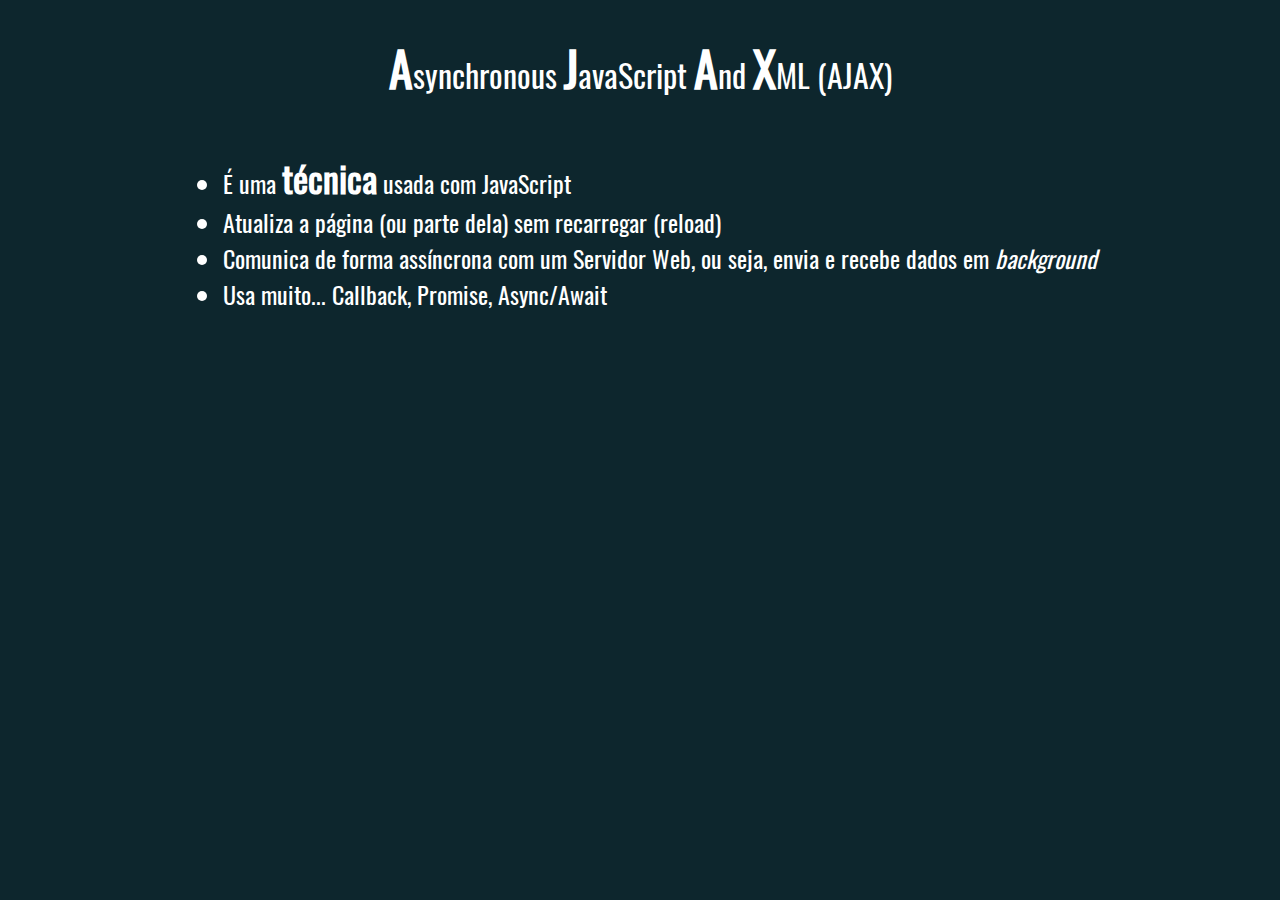
<file: ajax.html>
<!DOCTYPE html>
<html>

<head>
    <meta charset="UTF-8">
    <title>O que é Ajax?</title>
    <link rel="stylesheet" href="css/style.css">
    <style>
        p {
            font-size: 2em;
        }
        
        li {
            font-size: 1.5em;
        }
        
        .emphasis {
            font-size: 1.5em;
            font-weight: 900;
        }
    </style>
</head>

<body class="content">
    <p>
        <span class="emphasis">A</span>synchronous <span class="emphasis">J</span>avaScript <span class="emphasis">A</span>nd <span class="emphasis">X</span>ML (AJAX)
    </p>
    <ul>
        <li>É uma <span class="emphasis">técnica</span> usada com JavaScript</li>
        <li>Atualiza a página (ou parte dela) sem recarregar (reload)</li>
        <li>Comunica de forma assíncrona com um Servidor Web, ou seja, envia e recebe dados em <i>background</i></li>
        <li>Usa muito... Callback, Promise, Async/Await</li>
    </ul>
</body>

</html>
</file>
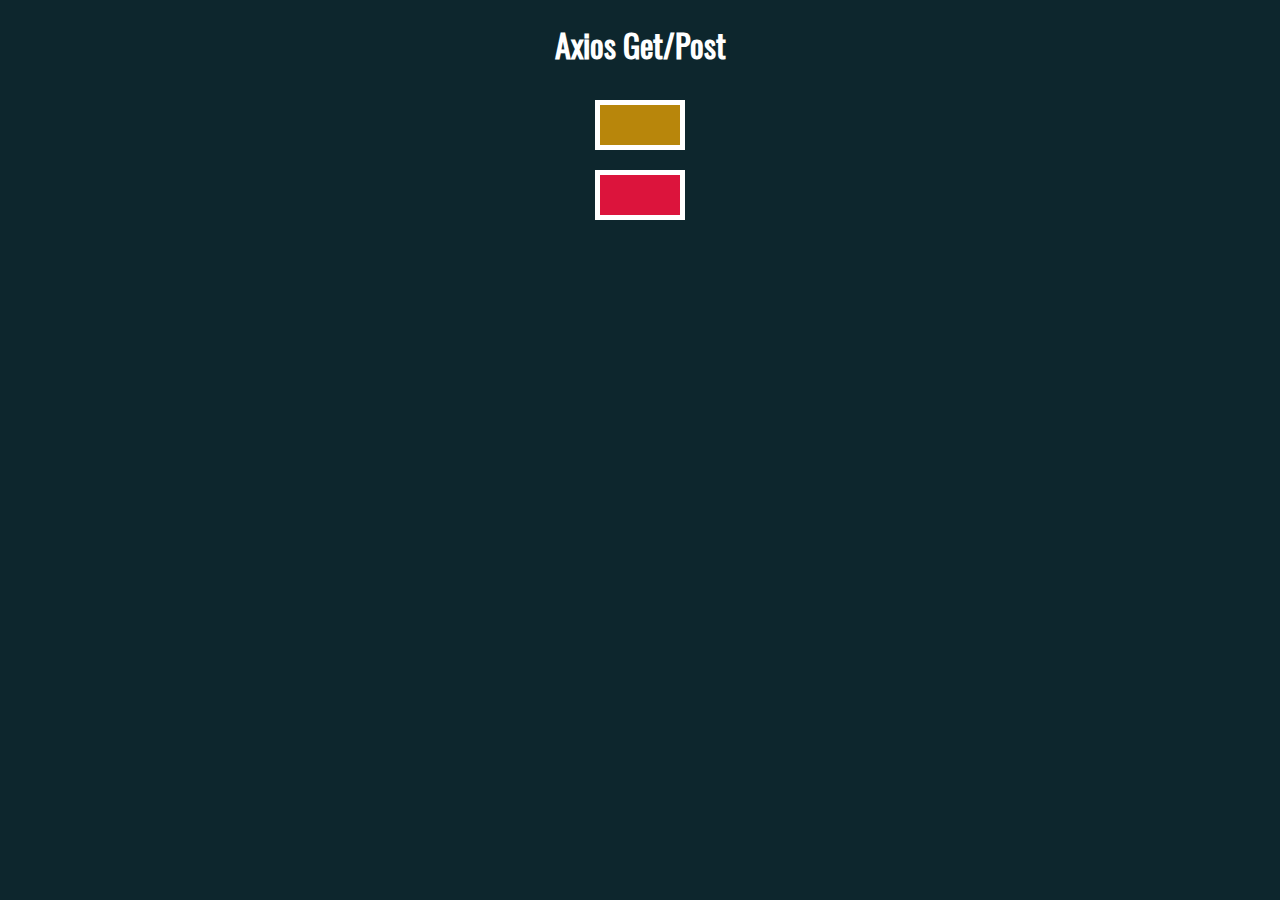
<file: axios2.html>
<!DOCTYPE html>
<html>

<head>
    <meta charset='UTF-8'>
    <title>Axios #02</title>
    <link rel='stylesheet' href='css/style.css'>
    <script src="js/axios.js"></script>
</head>

<body class="content exercise">
    <h1>Axios Get/Post</h1>
    <div id="get"></div>
    <div id="post"></div>

    <script>
        // ...
    </script>
</body>
</file>
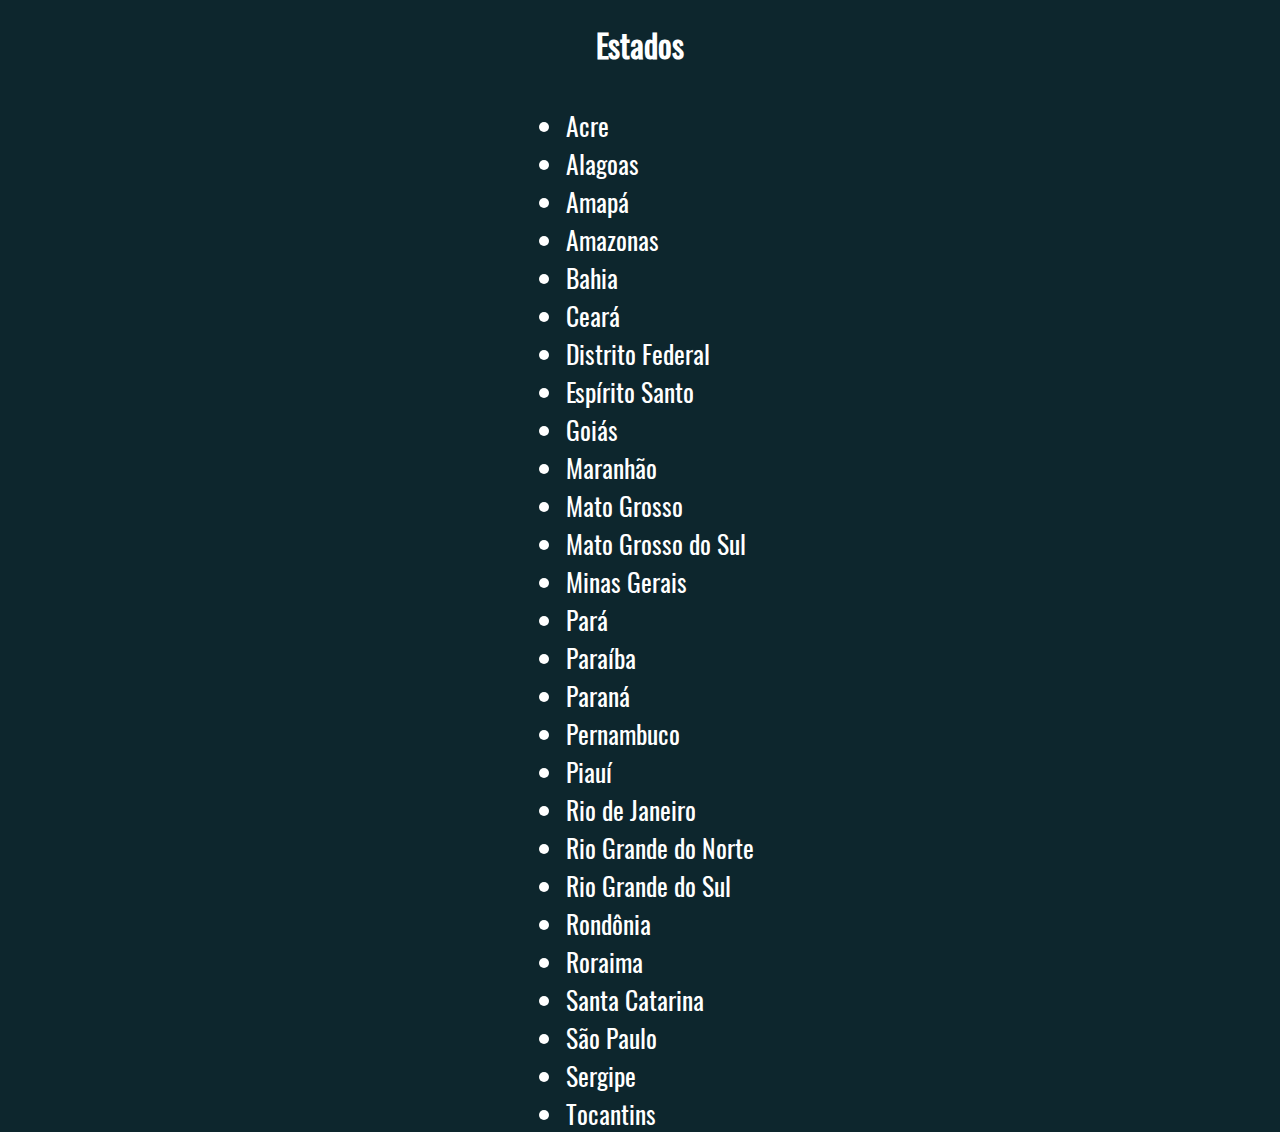
<file: fetch1.html>
<!DOCTYPE html>
<html>

<head>
    <meta charset='UTF-8'>
    <title>Fetch API #01</title>
    <link rel='stylesheet' href='css/style.css'>
</head>

<body class="content exercise">
    <h1>Estados</h1>

    <script>
        const url = 'data/states.json'
        fetch(url)
        .then(response => response.json())
        .then(states => {
            const items = states.reduce(
                (html, state) => html + `<li>${state.name}</li>`, ''
            )
            document.body.insertAdjacentHTML('beforeend', `<ul>${items}</ul>`)
        })
    </script>
</body>
</file>
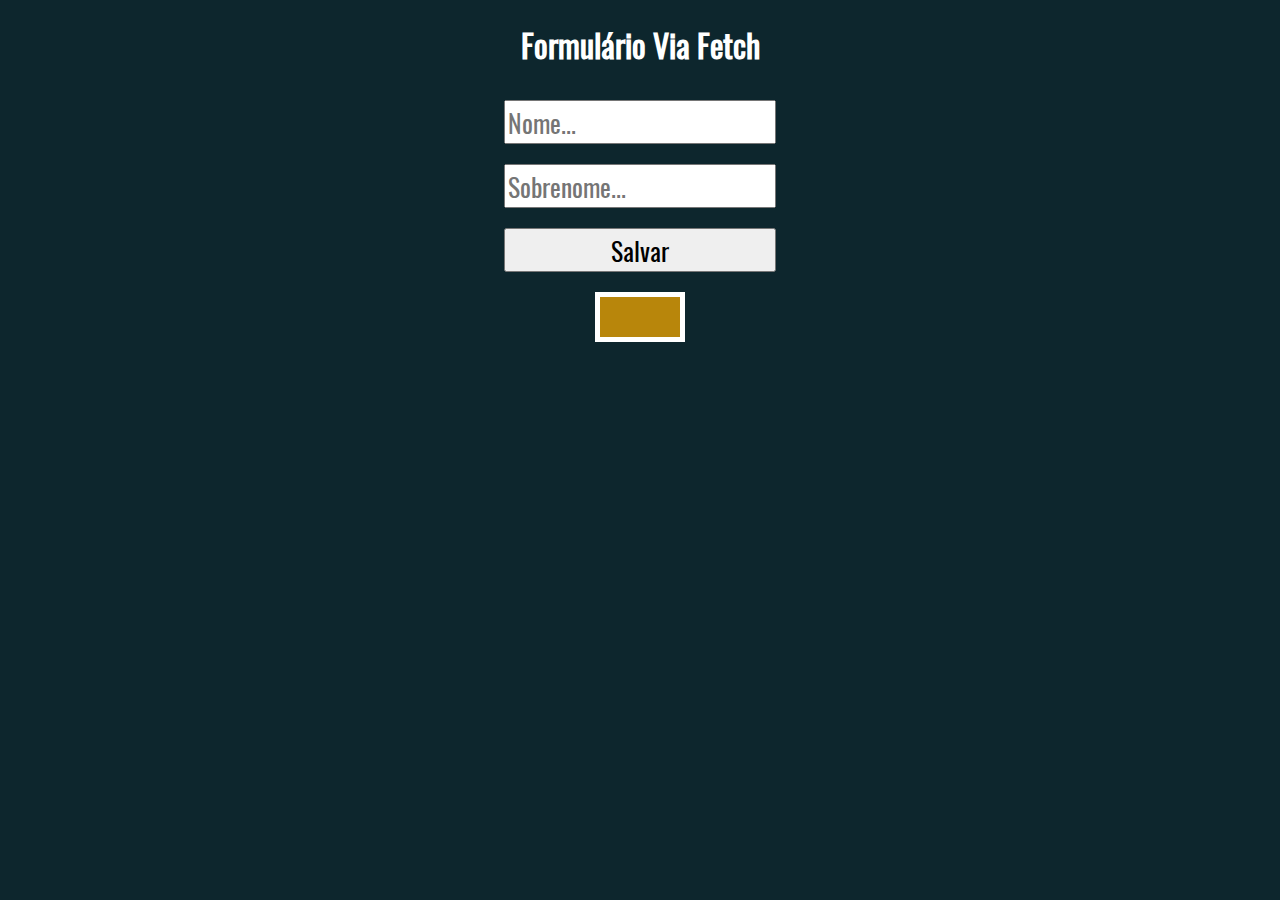
<file: fetch2.html>
<!DOCTYPE html>
<html>

<head>
    <meta charset='UTF-8'>
    <title>Fetch API #02</title>
    <link rel='stylesheet' href='css/style.css'>
    <style>
        form {
            display: flex;
            flex-direction: column;
        }

        form input,
        form select,
        form button {
            margin: 10px;
            font-size: 1.6em;
        }
    </style>
</head>

<body class="content exercise">
    <h1>Formulário Via Fetch</h1>
    <form name="userForm" action="form" method="post">
        <input type="text" name="name" placeholder="Nome..." />
        <input type="text" name="surname" placeholder="Sobrenome..." />
        <button>Salvar</button>
    </form>
    <div id="result"></div>
    <script>
        document.userForm.onsubmit = async e => {
            e.preventDefault()

            const form = e.target
            const data = new FormData(form)

            const options = {
                method: form.method,
                body: new URLSearchParams(data)
            }

            const result = document.getElementById('result')

            // Promise ○

            // fetch(form.action, options)
            //     .then(response => response.json())
            //     .then(json => {
            //         result.innerHTML = JSON.stringify(json)
            //     })
            //     .catch(e => {
            //         result.innerHTML = e
            //     })

            // Async Await ○

            try {
                const response = await fetch(form.action, options)
                const json = await response.json()
                result.innerHTML = JSON.stringify(json)
            } catch (err) {
                result.innerHTML = err
            }
                 
        }
    </script>
</body>
</file>
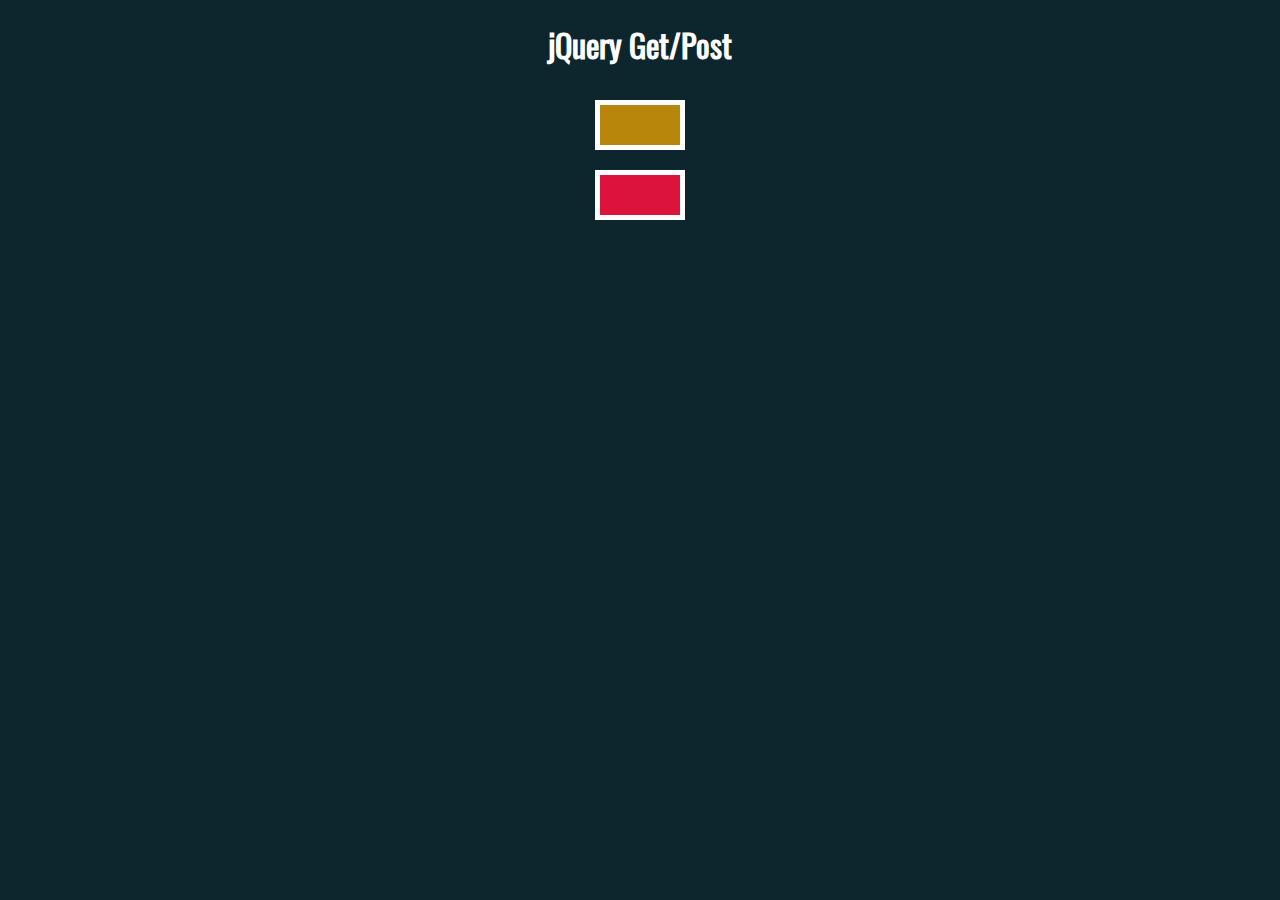
<file: jqueryAjax.html>
<!DOCTYPE html>
<html>

<head>
    <meta charset='UTF-8'>
    <title>Ajax com jQuery</title>
    <link rel='stylesheet' href='css/style.css'>
    <script src="js/jquery.js"></script>
</head>

<body class="content exercise">
    <h1>jQuery Get/Post</h1>
    <div id="get"></div>
    <div id="post"></div>

    <script>
        // ...
    </script>
</body>
</file>
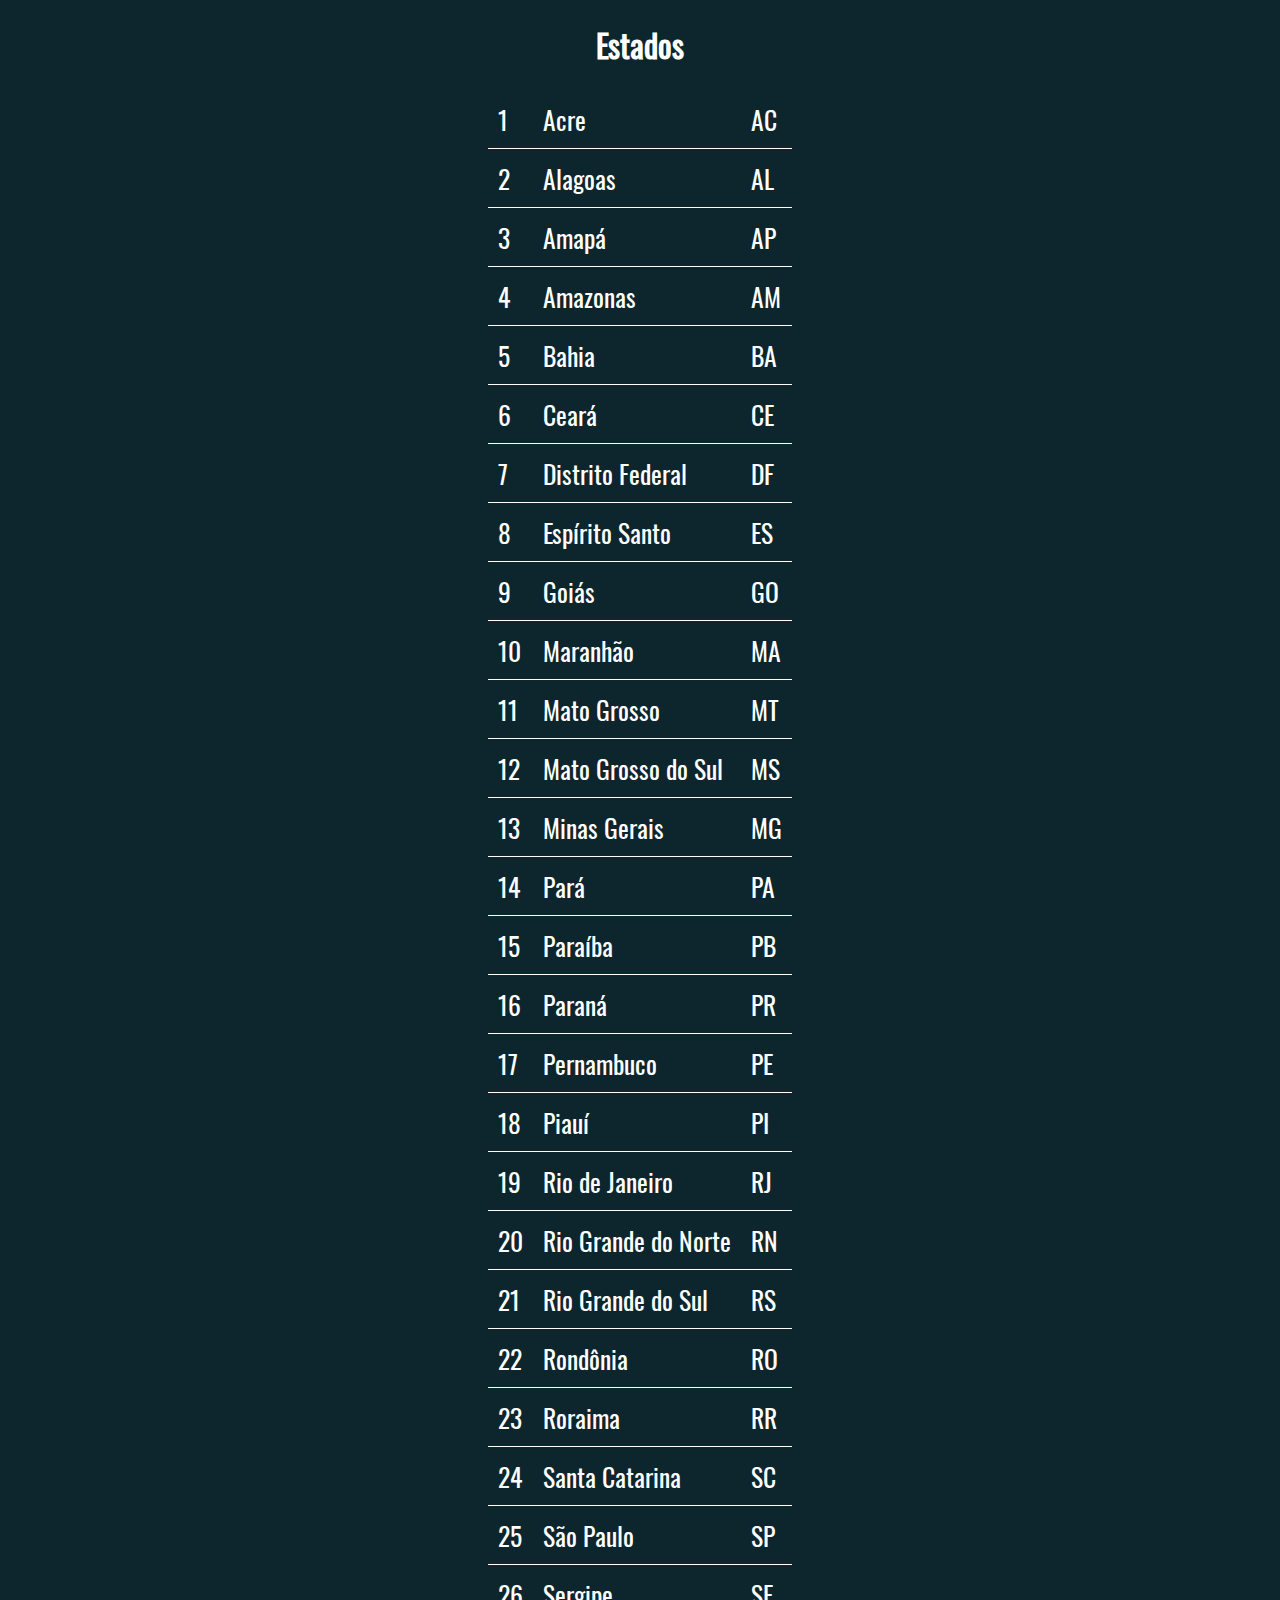
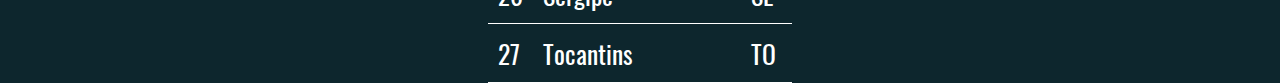
<file: xmlHttpRequest1.html>
<!DOCTYPE html>
<html>

<head>
    <meta charset='UTF-8'>
    <title>XMLHttpRequest #01</title>
    <link rel='stylesheet' href='css/style.css'>
</head>

<body class="content exercise">
    <h1>Estados</h1>

    <script>
        function ajax(config) {
            const xhr = new XMLHttpRequest()
            xhr.open(config.method, config.url, true)

            xhr.onload = e => {
                if (xhr.status === 200) {
                    config.success(xhr.response)
                } else if (xhr.status >= 400) {
                    config.error({
                        code: xhr.status,
                        text: xhr.statusText
                    })
                }
            }

            xhr.send()

        }

        function tableCreate(states) {
            const lines = states.map(state => {

                const tdId = document.createElement('td')
                tdId.innerHTML = state.id

                const tdName = document.createElement('td')
                tdName.innerHTML = state.name

                const tdAbbreviation = document.createElement('td')
                tdAbbreviation.innerHTML = state.abbreviation

                console.log(tdId, tdName, tdAbbreviation)

                const tr = document.createElement('tr')

                tr.appendChild(tdId)
                tr.appendChild(tdName)
                tr.appendChild(tdAbbreviation)

                return tr
            })

            const table = document.createElement('table')
            lines.forEach(line => table.appendChild(line))
            document.body.appendChild(table)
        }

        ajax({
            url: "data/states.json",
            method: "get",
            success(res) {
                const states = JSON.parse(res)
                tableCreate(states)
            },
            error(e) {
                const msg = document.createTextNode(`${e.code}: ${e.text}`)
                document.body.appendChild(msg)
            }
        })
    </script>
</body>
</file>
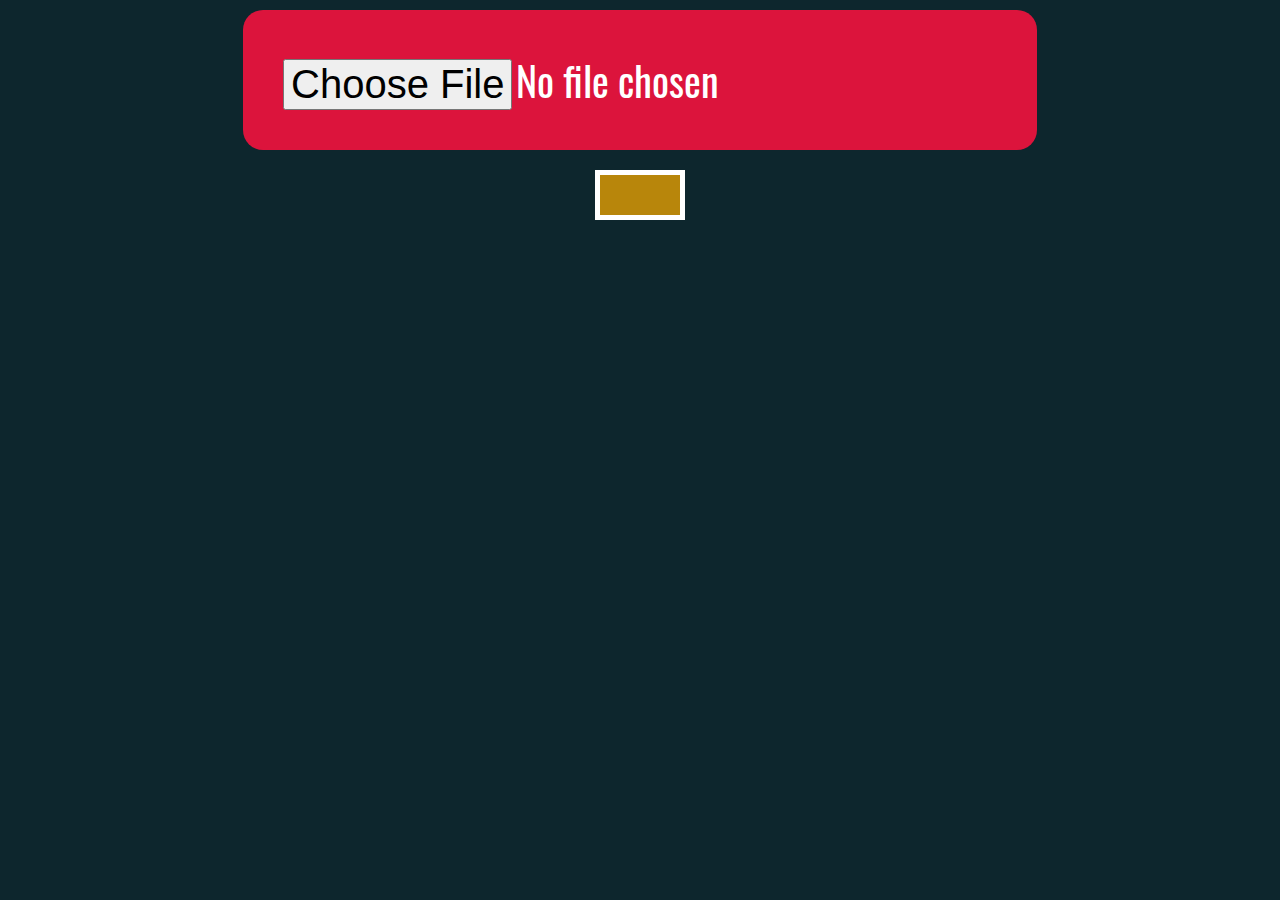
<file: xmlHttpRequest2.html>
<!DOCTYPE html>
<html>

<head>
    <meta charset='UTF-8'>
    <title>XMLHttpRequest #02</title>
    <link rel='stylesheet' href='css/style.css'>
    <style>
        input[type=file] {
            display: flex;
            margin: 10px;
            padding: 40px;
            font-size: 40px;
            background: crimson;
            border-radius: 20px;
        }
    </style>
</head>

<body class="content exercise">
    <input type="file" name="file" />
    <div class="progress"></div>

    <script>
        function ajaxUpload(config) {
            const xhr = new XMLHttpRequest()

            if(xhr.upload) {
                xhr.upload.onprogress = e => {
                    const current = e.loaded
                    const total = e.total
                    const percentage = Math.floor(current / total * 100)
                    config.progress({ current, total, percentage })
                }
            }

            xhr.open("post", config.url, true)
            xhr.send(config.formData)
        }

        document.querySelector('input[type=file]').onchange = e => {
            const formData = new FormData()
            const inputFile = e.target
            formData.append(inputFile.name, inputFile.files[0])

            ajaxUpload({
                url: "upload",
                formData,
                progress(data) {
                    const progress = document.querySelector('.progress')
                    progress.innerHTML = JSON.stringify(data)
                }
            })
        }
    </script>
</body>
</file>
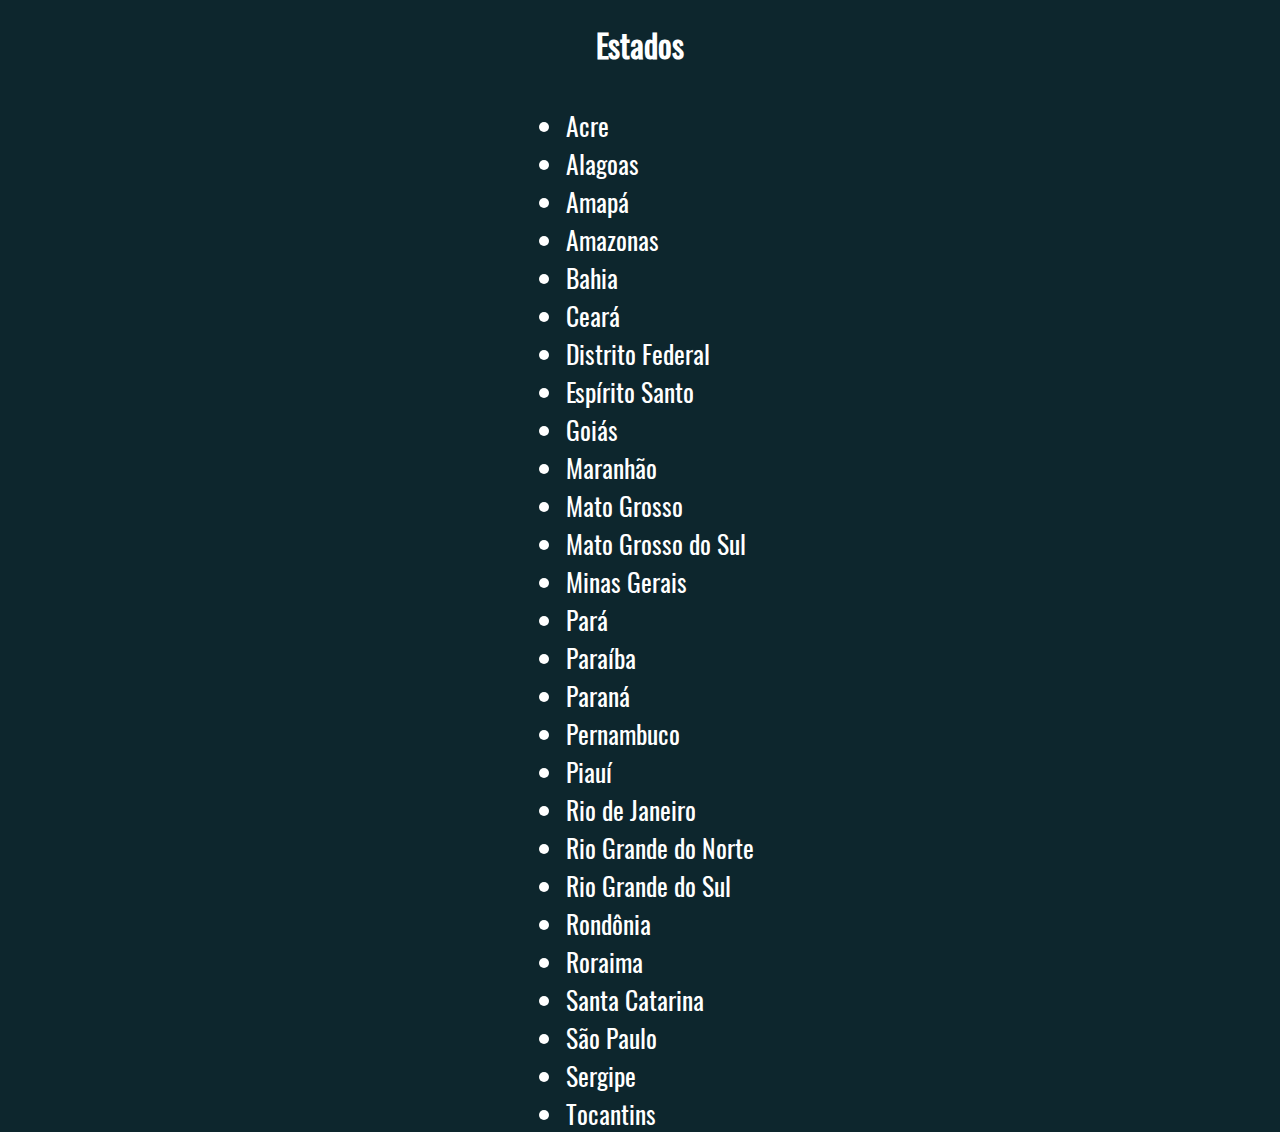
<file: xmlHttpRequest3.html>
<!DOCTYPE html>
<html>

<head>
    <meta charset='UTF-8'>
    <title>XMLHttpRequest #03</title>
    <link rel='stylesheet' href='css/style.css'>
</head>

<body class="content exercise">
    <h1>Estados</h1>

    <script>
        function ajax(config) {
            const xhr = new XMLHttpRequest()
            xhr.open(config.method, config.url, true)

            xhr.onreadystatechange = e => {
                if (xhr.readyState === 4) {
                    if (xhr.status === 200) {
                        config.success(xhr.responseXML)
                    } else if (xhr.status >= 400) {
                        config.erro({
                            code: xhr.status,
                            text: xhr.statusText
                        })
                    }
                }
            }

            xhr.send()

        }

        ajax({
            url: "data/states.xml",
            method: "get",
            success(response) {
                const states = response.getElementsByTagName('state')
                const items = Array.from(states).reduce(
                    (html, state) => html + `<li>${state.attributes.name.value}</li>`, ''
                )
                document.body.insertAdjacentHTML('beforeend', `<ul>${items}</ul>`)
            },
            error(e) {
                const msg = document.createTextNode(`${e.code}: ${e.text}`)
                document.body.appendChild(msg)
            }
        })
    </script>
</body>
</file>
<file: css/style.css>
@font-face {
    font-family: 'Oswald';
    src: url('../fonts/Oswald-Regular.ttf') format('truetype');
}

* {
    font-family: 'Oswald', sans-serif;
}

html {
    height: 100%;
}

body {
    margin: 0;
    background-color: #0D262D;
    color: #fff;
    height: 100%;
}

table {
    border-collapse: collapse;
}

tr {
    border-bottom: solid 1px white;
}

td {
    font-size: 1.6em;
    padding: 10px;
}

li {
    font-size: 1.6em;
}

.content {
    display: flex;
    flex-direction: column;
    align-items: center;
    min-height: 100%;
}

.exercise div {
    font-size: 3em;
    border: solid 5px #fff;
    padding: 20px 40px;
    margin: 10px;
}

.exercise div:nth-of-type(1) {
    background-color: darkgoldenrod;
}

.exercise div:nth-of-type(2) {
    background-color: crimson;
}

.exercise div:nth-of-type(3) {
    background-color: darkcyan;
}

.exercise div:nth-of-type(4) {
    background-color: darkorchid;
}

.exercise .emphasis {
    border: solid 10px greenyellow;
    color: greenyellow;
    font-weight: bold;
}
</file>
